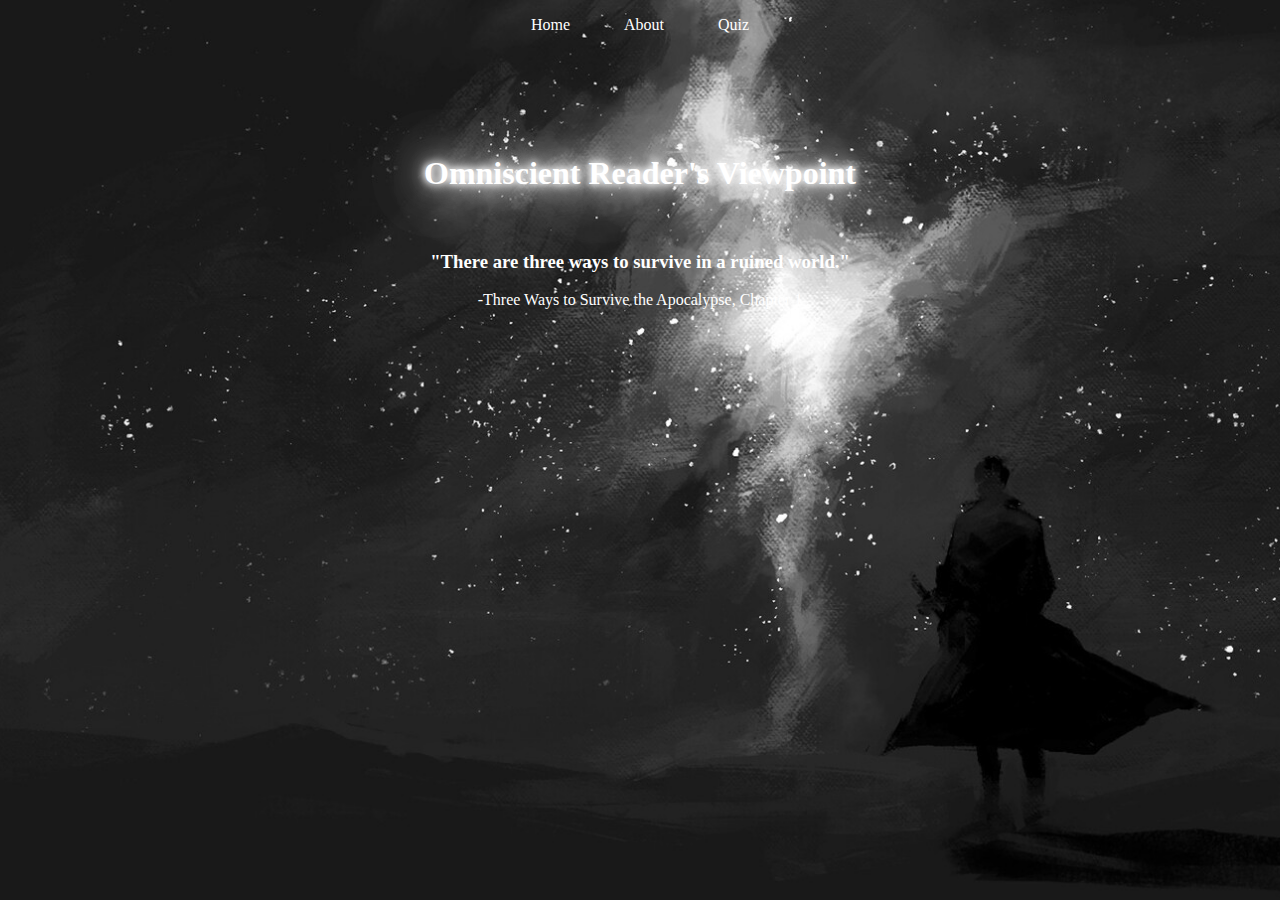
<file: index.html>
<!DOCTYPE html>

<html>
    <head>
        <title>Omniscient Reader's Viewpoint</title>
        <link rel="stylesheet" href="style.css">
        <script defer src="main.js">  </script>
        
    <body>
        <p class="nav">
            <a href="index.html">Home</a>
            <a href="about.html">About</a>
            <a href="quiz.html">Quiz</a>
        </p>
        
        <h1 class="neonText"><span class="flashing">Omniscient </span>Reader<span class="flashing">'s Viewpoint</span></h1>
        <br>
        <h3 class="titles">"There are three ways to survive in a ruined world."</h3>
        <p class="titles">-Three Ways to Survive the Apocalypse, Chapter 1</p>
    </body>
</html>
</file>
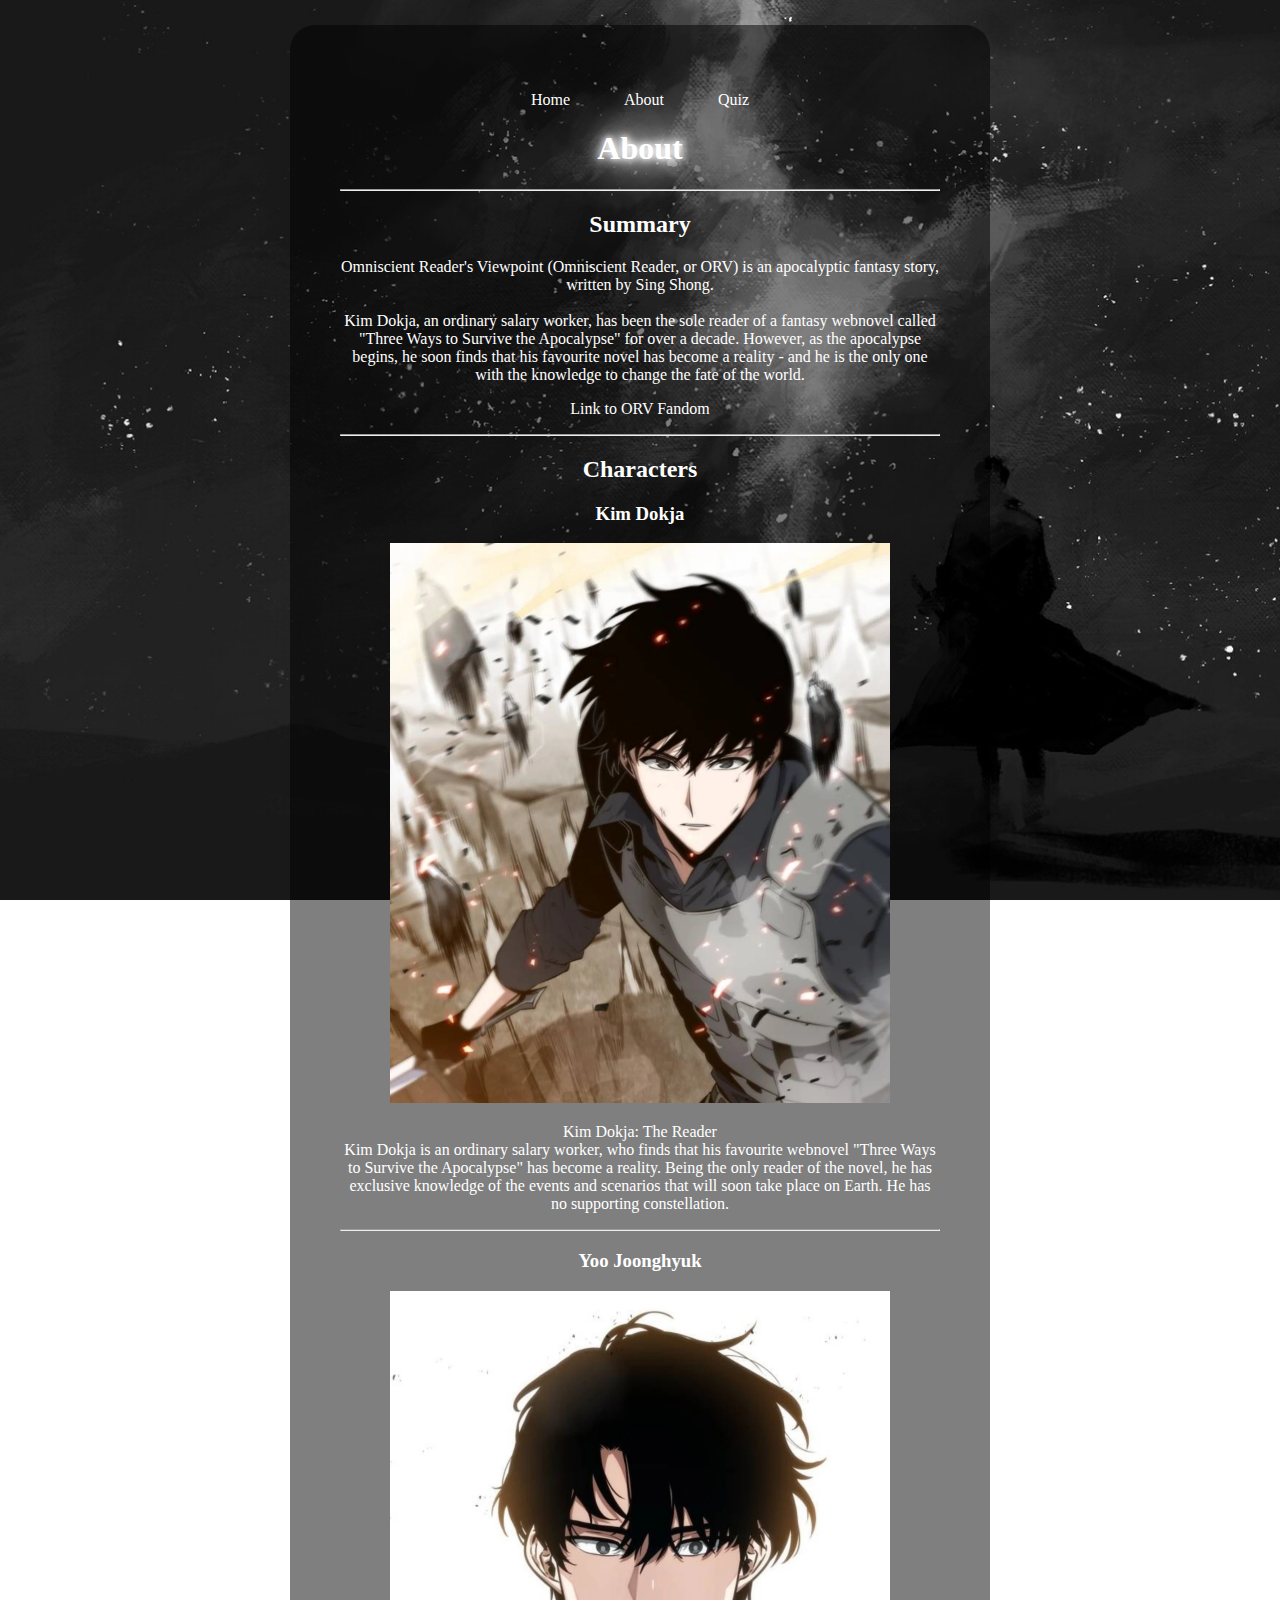
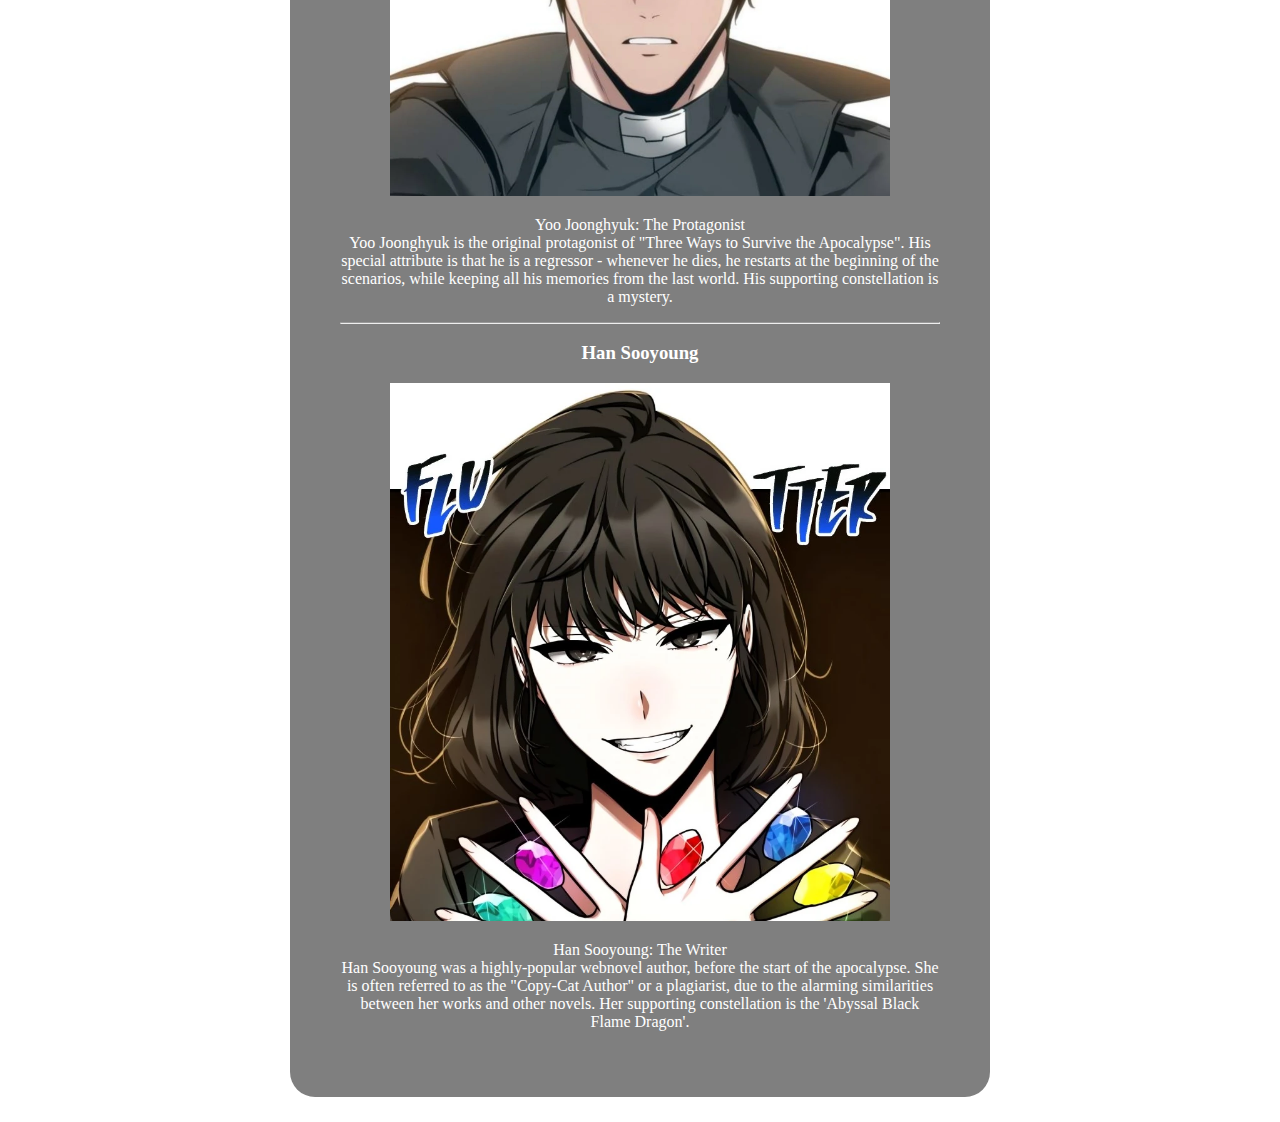
<file: about.html>
<!DOCTYPE html>

<html>
    <head>
        <title>Omniscient Reader's Viewpoint</title>
        <link rel="stylesheet" href="style.css">
        <script defer src="main.js">  </script>
    <body class="bleh">
        <p class="nav">
            <a href="index.html">Home</a>
            <a href="about.html">About</a>
            <a href="quiz.html">Quiz</a>
        </p>

        <h1 class="neonnormal">About</h1>
        <hr>
        <h2 class="">Summary</h2>
        <p>Omniscient Reader's Viewpoint (Omniscient Reader, or ORV) is an apocalyptic fantasy story, written by Sing Shong.
            <br>
            <br>
        Kim Dokja, an ordinary salary worker, has been the sole reader of a fantasy webnovel called "Three Ways to Survive the Apocalypse" for over a decade. However, as the apocalypse begins, he soon finds that his favourite novel has become a reality - and he is the only one with the knowledge to change the fate of the world.
        </p>
        <p><a href="https://omniscient-readers-viewpoint.fandom.com/wiki/Omniscient_Reader%27s_Viewpoint" target="_blank">Link to ORV Fandom</a></p>
        <hr>
        <h2 class="">Characters</h2>
        <h3 class="">Kim Dokja</h3>
        <p><img src="kimdokja.png" alt="Kim Dokja" width="500px"></p>
        <p>Kim Dokja: The Reader
            <br> Kim Dokja is an ordinary salary worker, who finds that his favourite webnovel "Three Ways to Survive the Apocalypse" has become a reality. Being the only reader of the novel, he has exclusive knowledge of the events and scenarios that will soon take place on Earth. He has no supporting constellation.</p>
            <hr>
        <h3 class="">Yoo Joonghyuk</h3>
        <p><img src="yoojoonghyuk.png" alt="Yoo Joonghyuk" width="500px"></p>
        <p>Yoo Joonghyuk: The Protagonist
            <br>
            Yoo Joonghyuk is the original protagonist of "Three Ways to Survive the Apocalypse". His special attribute is that he is a regressor - whenever he dies, he restarts at the beginning of the scenarios, while keeping all his memories from the last world. His supporting constellation is a mystery.
        </p>
        <hr>
        <h3 class="">Han Sooyoung</h3>
        <p><img src="HanSooyoung.png" alt="Han Sooyoung" width="500px"></p>
        <p>Han Sooyoung: The Writer
            <br>
            Han Sooyoung was a highly-popular webnovel author, before the start of the apocalypse. She is often referred to as the "Copy-Cat Author" or a plagiarist, due to the alarming similarities between her works and other novels. Her supporting constellation is the 'Abyssal Black Flame Dragon'.</p>
    </body>
</html>
</file>
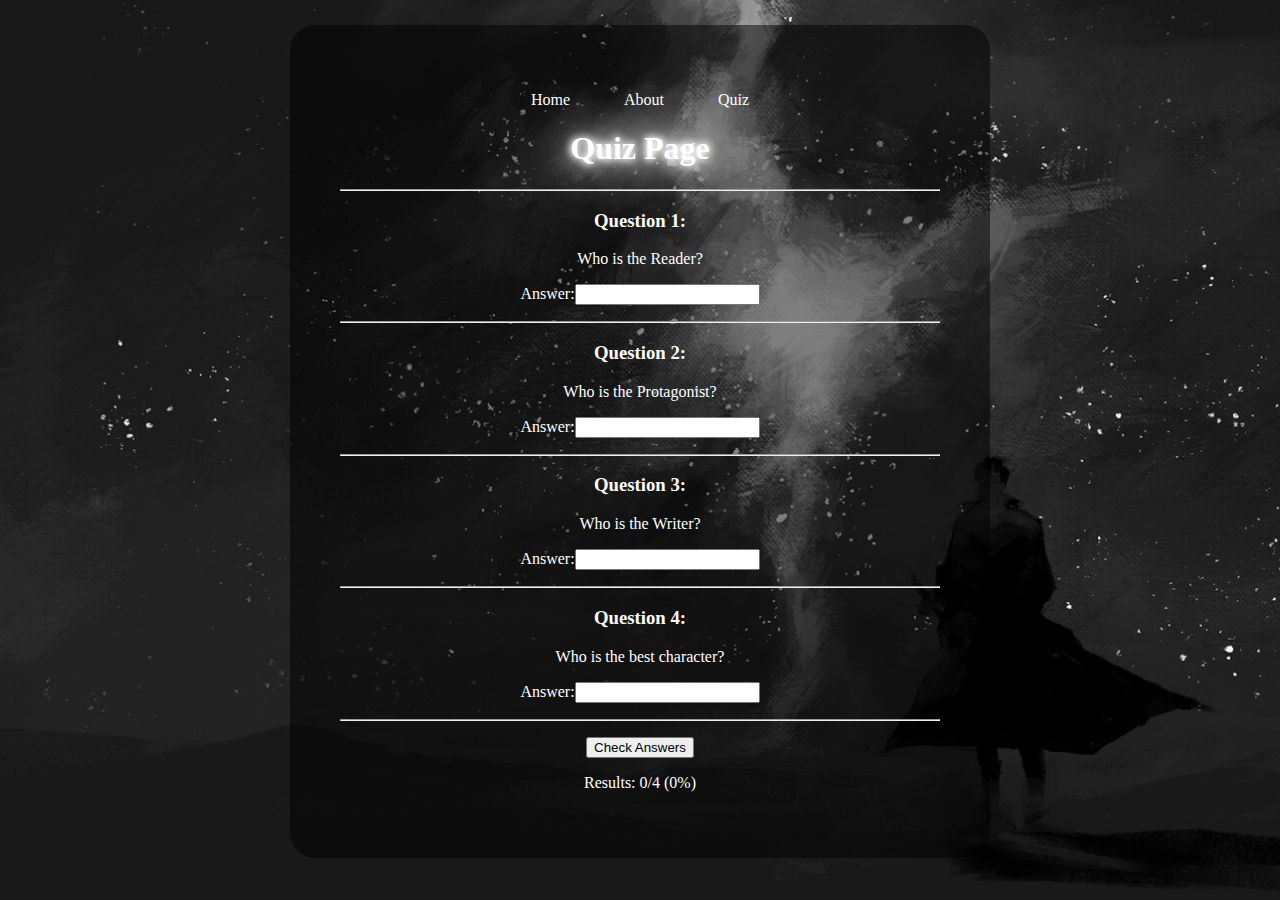
<file: quiz.html>
<!DOCTYPE html>

<html>
    <head>
        <title>Omniscient Reader's Viewpoint</title>
        <link rel="stylesheet" href="style.css">
        <script defer src="main.js">  </script>
    <body class="bleh">
        <p class="nav">
            <a href="index.html">Home</a>
            <a href="about.html">About</a>
            <a href="quiz.html">Quiz</a>
        </p>

        <h1 class="neonnormal">Quiz Page</h1>
        <hr>
        <h3>Question 1:</h3>
        <p>Who is the Reader?</p>
        <p>Answer:<input type="text" id="q1"></p>
        <hr>
        <h3>Question 2:</h3>
        <p>Who is the Protagonist?</p>
        <p>Answer:<input type="text" id="q2"></p>
        <hr>
        <h3>Question 3:</h3>
        <p>Who is the Writer?</p>
        <p>Answer:<input type="text" id="q3"></p>
        <hr>
        <h3>Question 4:</h3>
        <p>Who is the best character?</p>
        <p>Answer:<input type="text" id="q4"></p>
        <hr>
        <p><button id="btn">Check Answers</button></p>
        <p>Results: <span id="number">0</span>/4 (<span id="percentage">0</span>%) <span id="comments"></span></p>
    </body>
</html>
</file>
<file: style.css>
body {
  text-align: center;
}

.bleh {
  background-color: rgba(0, 0, 0, 0.5);
  width: 600px;
  margin: 25px auto;
  padding: 50px;
  border-radius: 25px;
}

.title {
  text-align: center;
  padding-top: 100px;
}

html {
  background: url("8419375.jpg") no-repeat fixed center;
  background-size: cover;
  color: #fff;
  font-family: "Times New Roman", Times, serif;
}

.nav a {
  margin: 0px 25px;
  text-align: center;
}

a {
  color: rgb(255, 255, 255);
  text-decoration: none;
}

a:hover {
  color: #fff;
  text-shadow: 0 0 7px #fff, 0 0 10px #fff, 0 0 21px #fff, 0 0 42px #fff,
    0 0 82px #fff, 0 0 92px #fff, 0 0 102px #fff, 0 0 151px #fff;
  text-decoration: underline;
  text-decoration-color: rgb(255, 0, 0);
}

.titles {
  text-align: center;
  color: #fff;
}

.neonText {
  color: #fff;
  text-shadow: 0 0 7px #fff, 0 0 10px #fff, 0 0 21px #fff, 0 0 42px #fff,
    0 0 82px #fff, 0 0 92px #fff, 0 0 102px #fff, 0 0 151px #fff;
  padding-top: 100px;
}

.flashing {
  animation: flicker 3s infinite alternate;
}

.neonnormal {
  color: #fff;
  text-shadow: 0 0 7px #fff, 0 0 10px #fff, 0 0 21px #fff, 0 0 42px #fff,
    0 0 82px #fff, 0 0 92px #fff, 0 0 102px #fff, 0 0 151px #fff;
}
@keyframes flicker {
  0%,
  18% {
    text-shadow: none;
  }
  22%,
  25%,
  53%,
  57%,
  100% {
    text-shadow: 0 0 4px #fff, 0 0 11px #fff, 0 0 19px #fff, 0 0 40px #fff,
      0 0 80px #fff, 0 0 90px #fff, 0 0 100px #fff, 0 0 150px #fff;
  }
  20%,
  24%,
  55% {
    text-shadow: none;
  }
}

.answerright {
  color: rgb(255, 127, 127);
}

.answerwrong {
  color: black;
}
</file>
